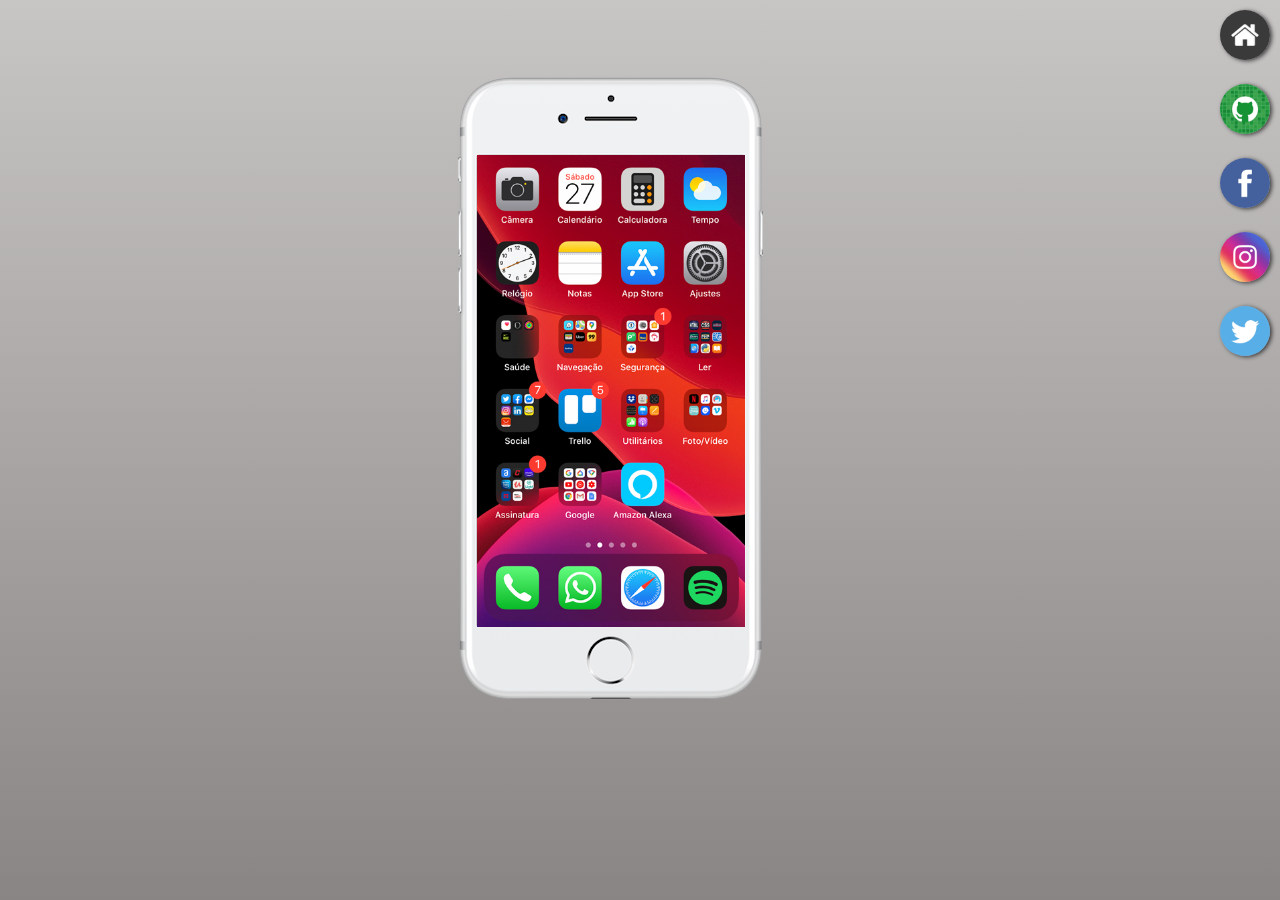
<file: index.html>
<!DOCTYPE html>
<html lang="pt-br">
<head>
    <meta charset="UTF-8">
    <meta name="viewport" content="width=device-width, initial-scale=1.0">
    <title>Siga kviniciusZ</title>
    <link rel="shortcut icon" href="favicon.ico" type="image/x-icon">
    <link rel="stylesheet" href="estilos/style.css">

</head>
<body>
    <main>
        <section class="telefone">
           <iframe src="home.html" name="tela" id="tela" frameborder="0"></iframe> 
        </section>

        <section class="social">
            <a class="icones" href="home.html" target="tela"><img src="imagens/logo-home.jpg" alt="Home"></a><br> 
            

            <a class="icones" href="https://github.com/KviniciusZ" target="_blank"><img src="imagens/logo-github.jpg" alt="GitHub"></a> <br>


            <a class="icones" href="https://m.facebook.com/gustavoguanabara/?locale=fr_FR" target="_blank"><img src="imagens/logo-facebook.jpg" alt="Facebook"></a> <br>


            <a class="icones" href="https://www.instagram.com/gustavoguanabara" target="_blank"><img src="imagens/logo-instagram.jpg" alt="instagram"></a> <br>

            <a class="icones" href="https://twitter.com/guanabara" target="_blank"><img src="imagens/logo-twitter.jpg" alt="Twitter"></a>

            

        </section>



    </main>
    
</body>
</html>
</file>
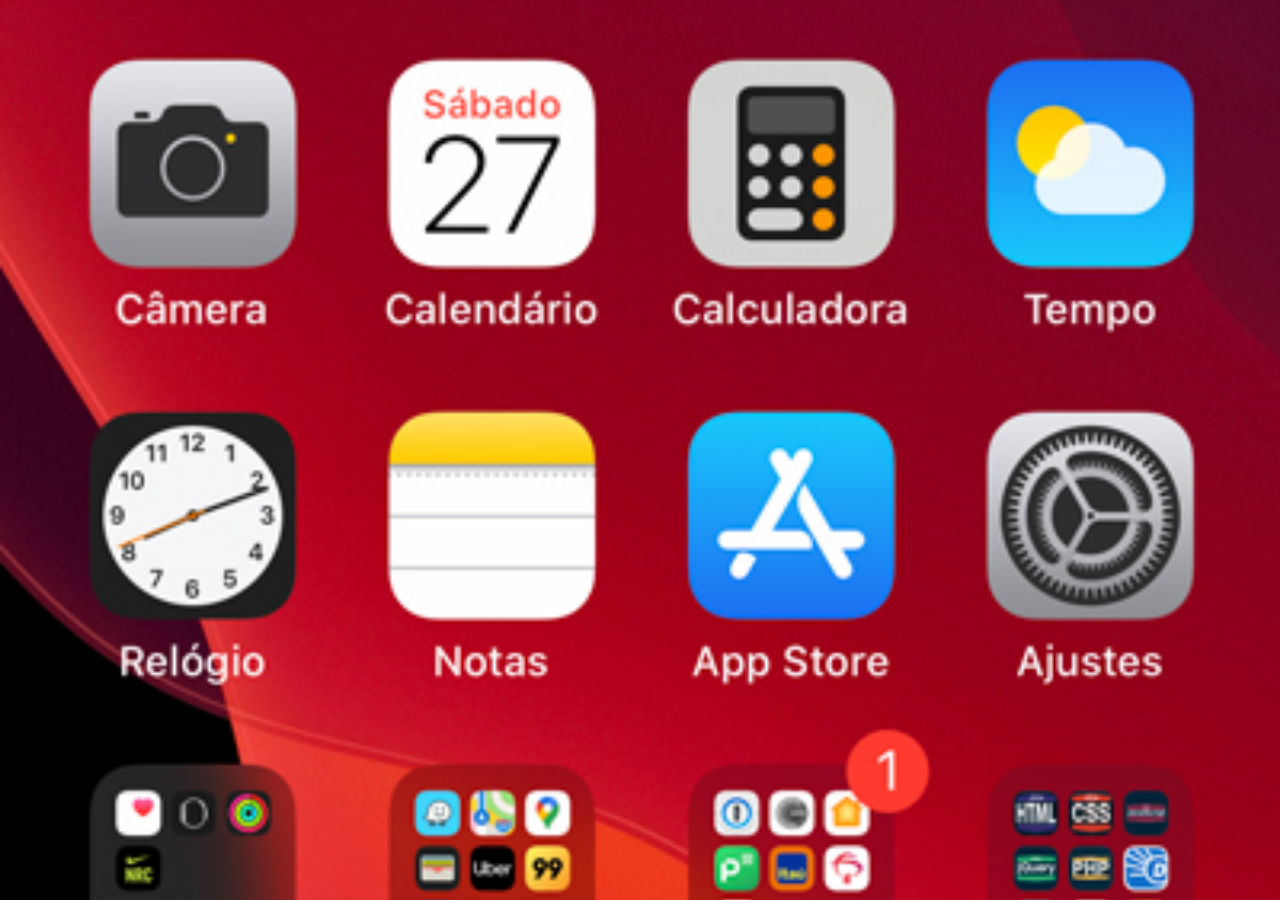
<file: home.html>
<!DOCTYPE html>
<html lang="pt-br">
<head>
    <meta charset="UTF-8">
    <meta name="viewport" content="width=device-width, initial-scale=1.0">
    <title>Home</title>
    <style>
        * {
            margin: 0px;
            padding: 0px;
        }

        body{
            height: 100vh;
            width: 80vw;
            background: black url('imagens/tela-home.jpg') no-repeat top center;
            background-size: cover;
        }
    </style>
</head>
<body>
    
</body>
</html>
</file>
<file: estilos/style.css>
@charset "utf-8";

*{
    margin: 0px;
    padding: 0px;
    font-family: Arial, Helvetica, sans-serif;
}

html, body {
    height: 100vh;
    width: 100vw;
    background-color: black;
}

body{
    background-image: linear-gradient(rgb(200, 197, 197), rgb(137, 133, 133));
    background-size: cover;
    background-attachment: fixed;
}

main {
    height: 100vh;
    position: relative;    
}

section.telefone {
    height: 750px;
    width: 370px;
    position: absolute;
    top: 50%;
    left: 50%;
    transform: translate(-50%, -50%);
    background: url('../imagens/frame-iphone.png') no-repeat ;
}

iframe#tela{
    position: relative;
    top: 80px;
    left: 22px;
    width: 268px;
    height: 472px;
}

section.social {
    text-align: right;
    
}

section.social img{
    width: 50px;
    margin: 10px;
    border-radius: 50%;
    box-shadow: 2px 1px 4px rgba(0, 0, 0, 0.672);
    box-sizing: border-box;
}

section.social img:hover{
    border: 1px solid rgba(255, 252, 252, 0.193);
    transform: translate(-3px, 2px);
    box-shadow: 3px 2px 7px rgba(0, 0, 0, 0.765);
    transition: 0.3s;
}
</file>
